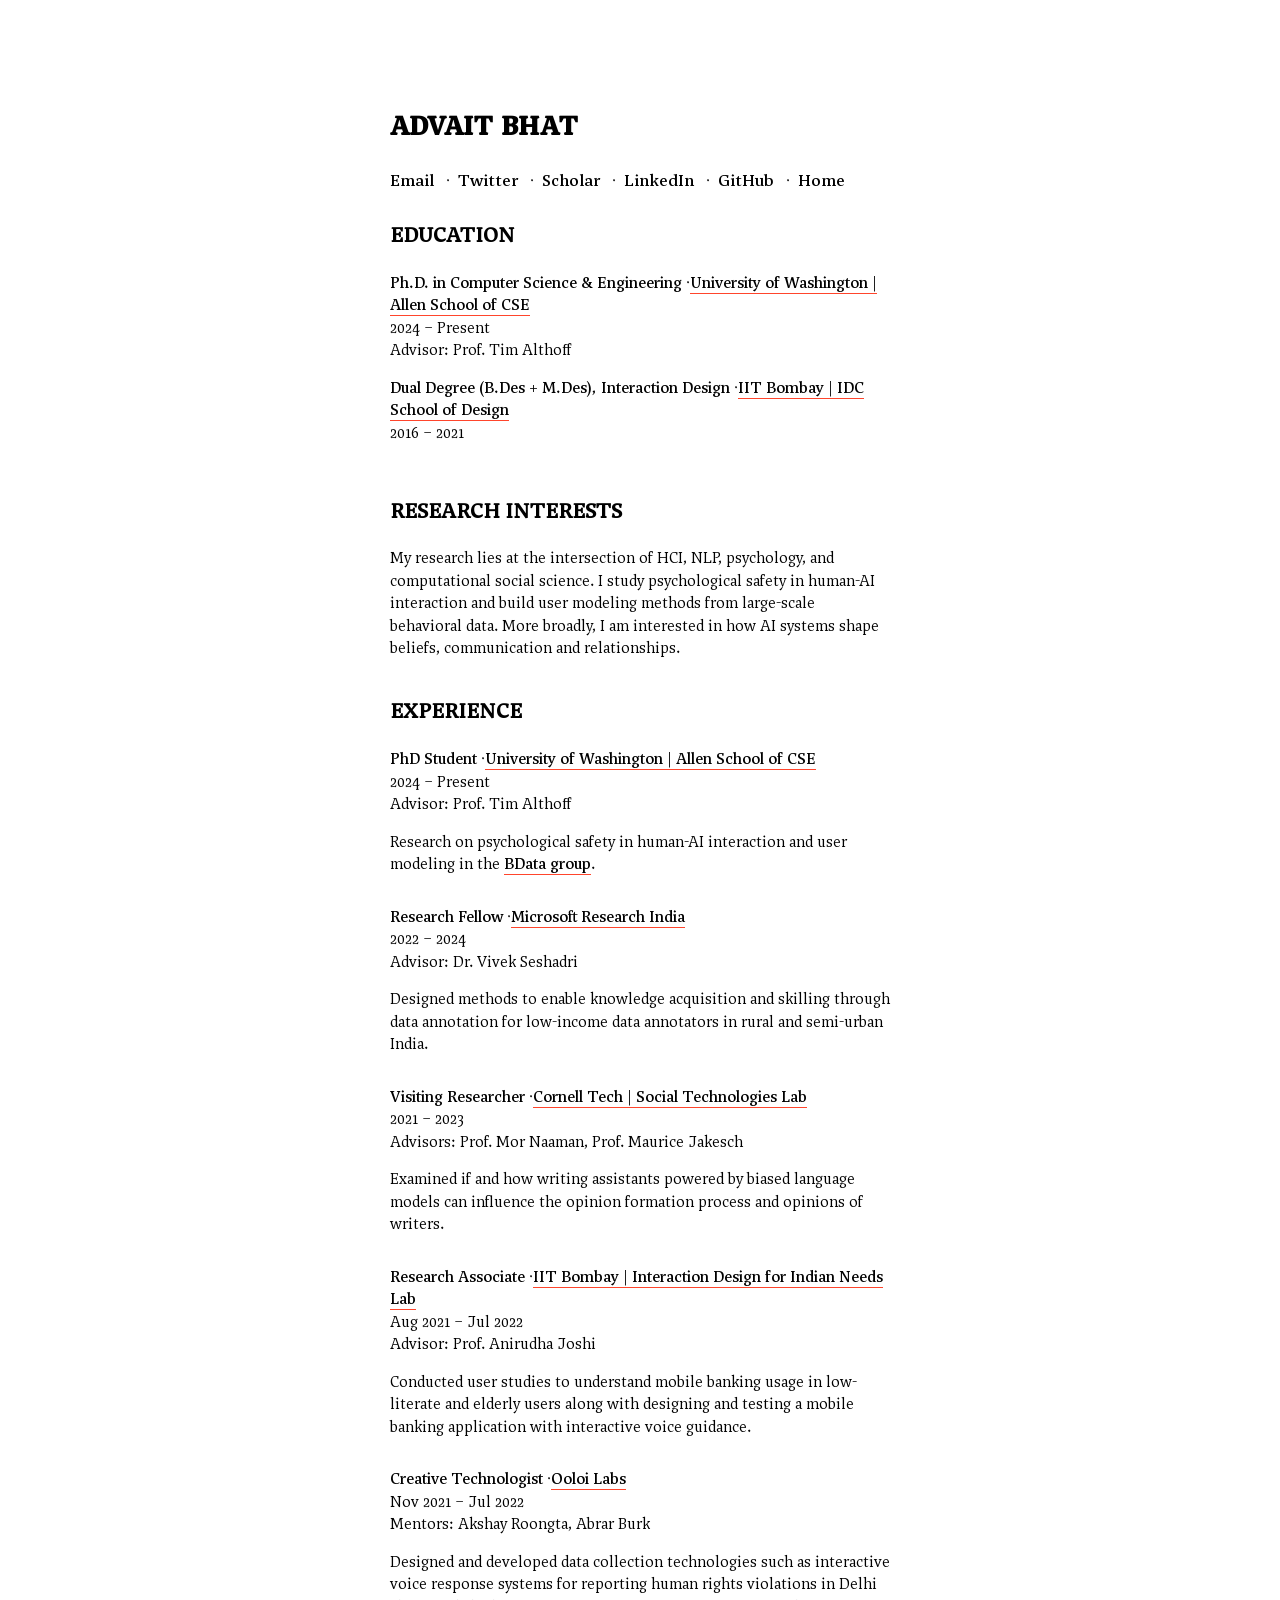
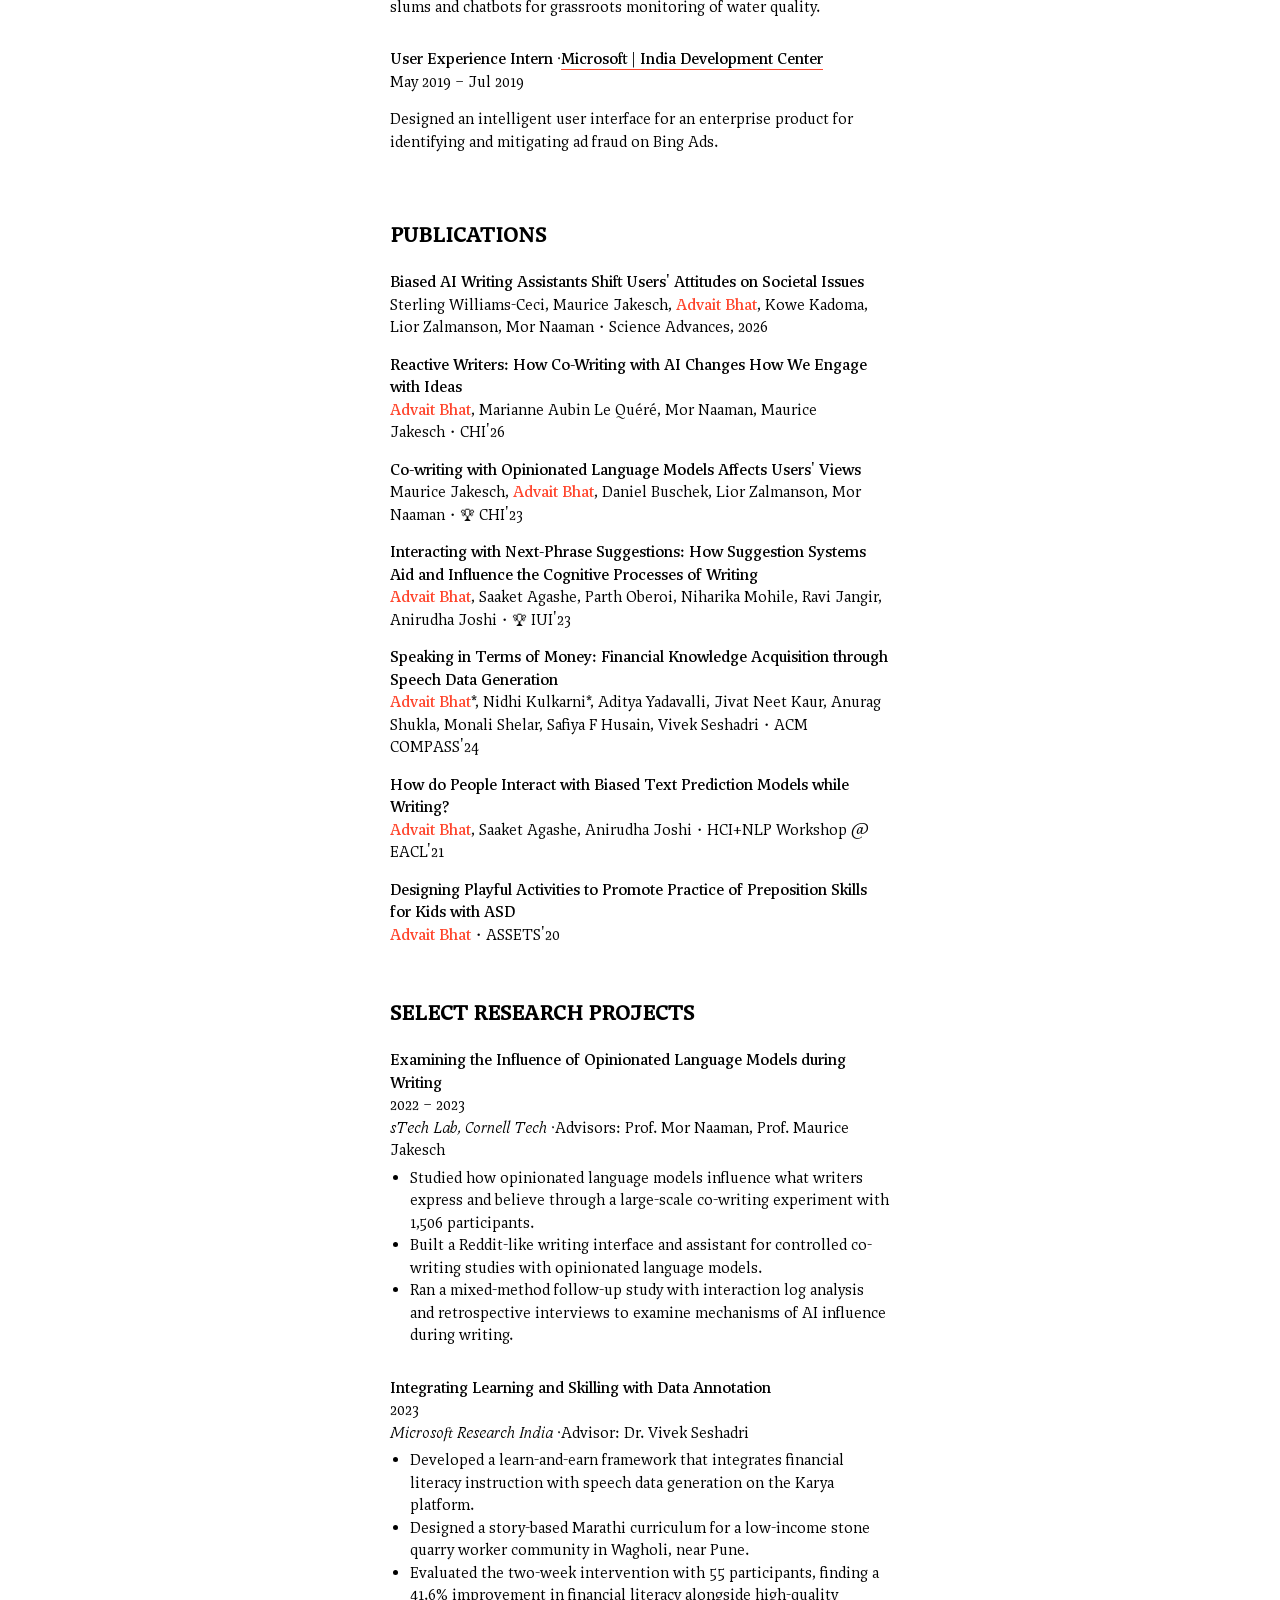
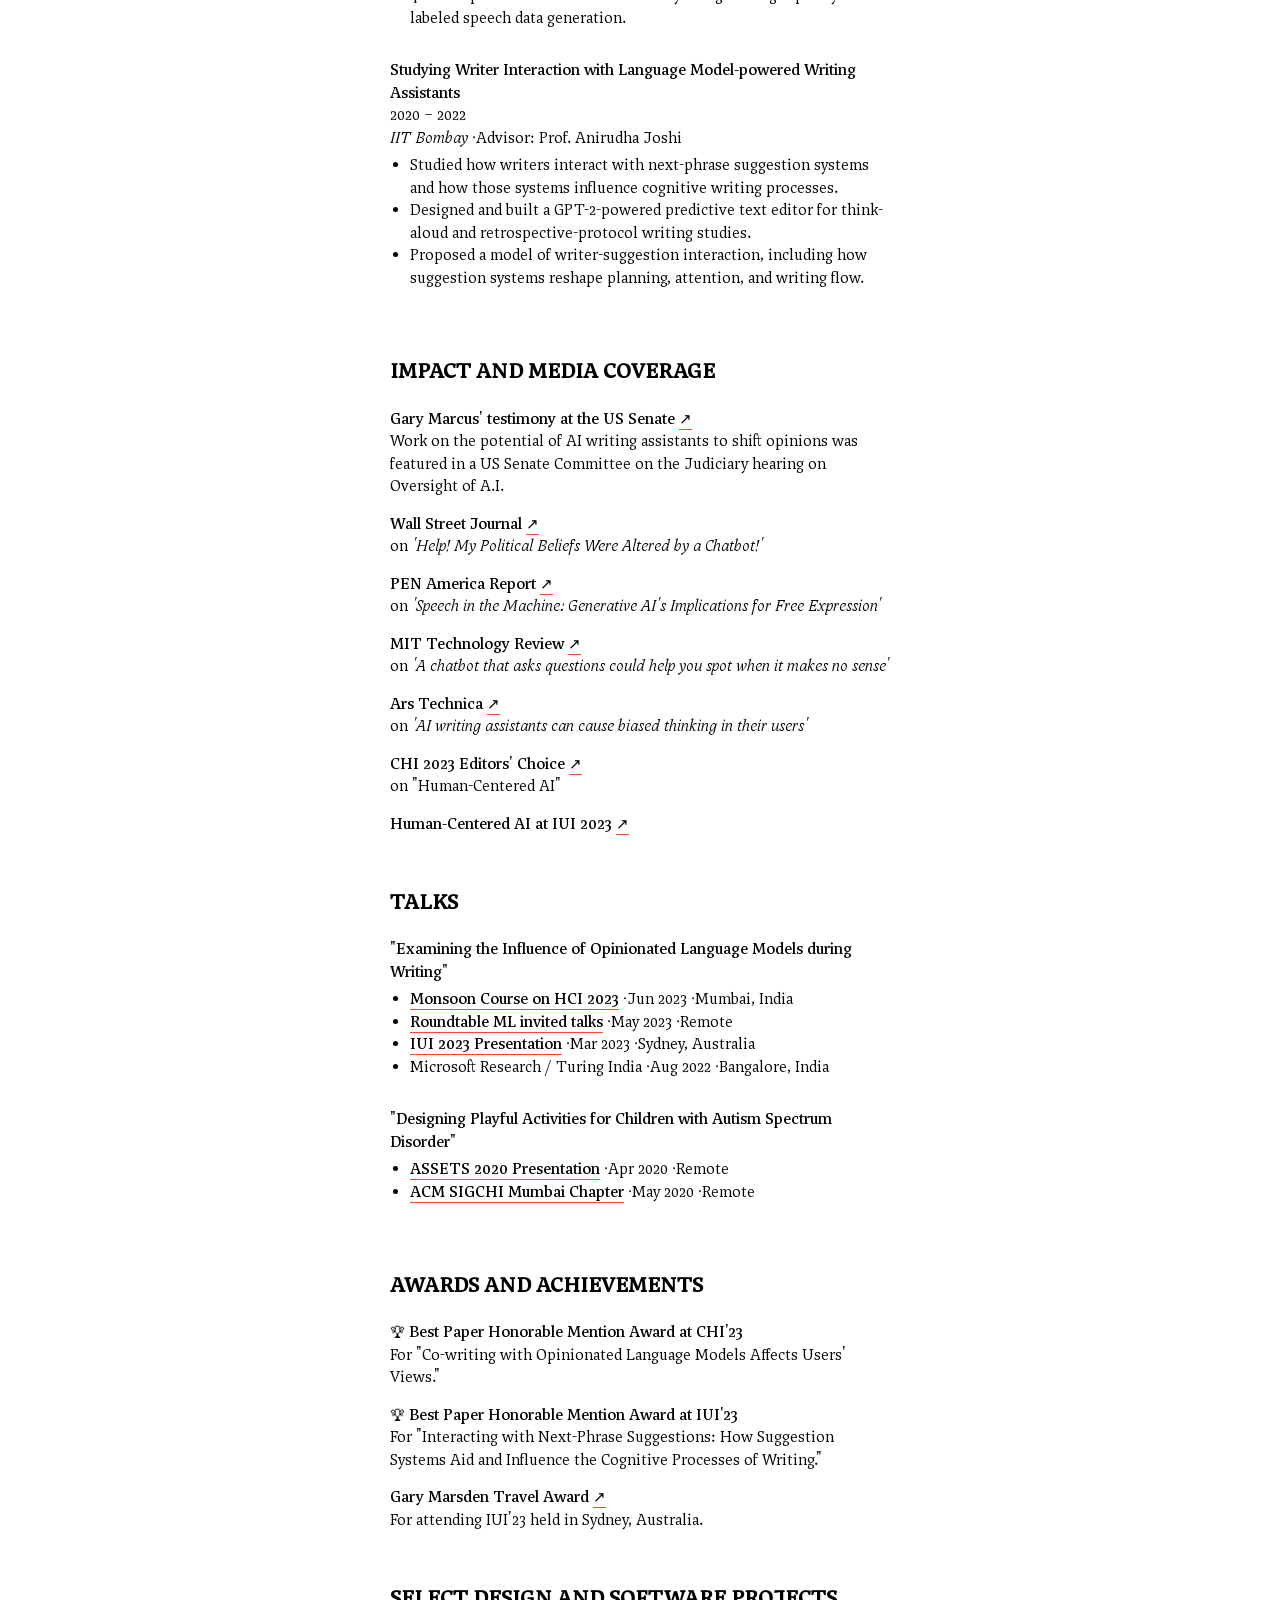
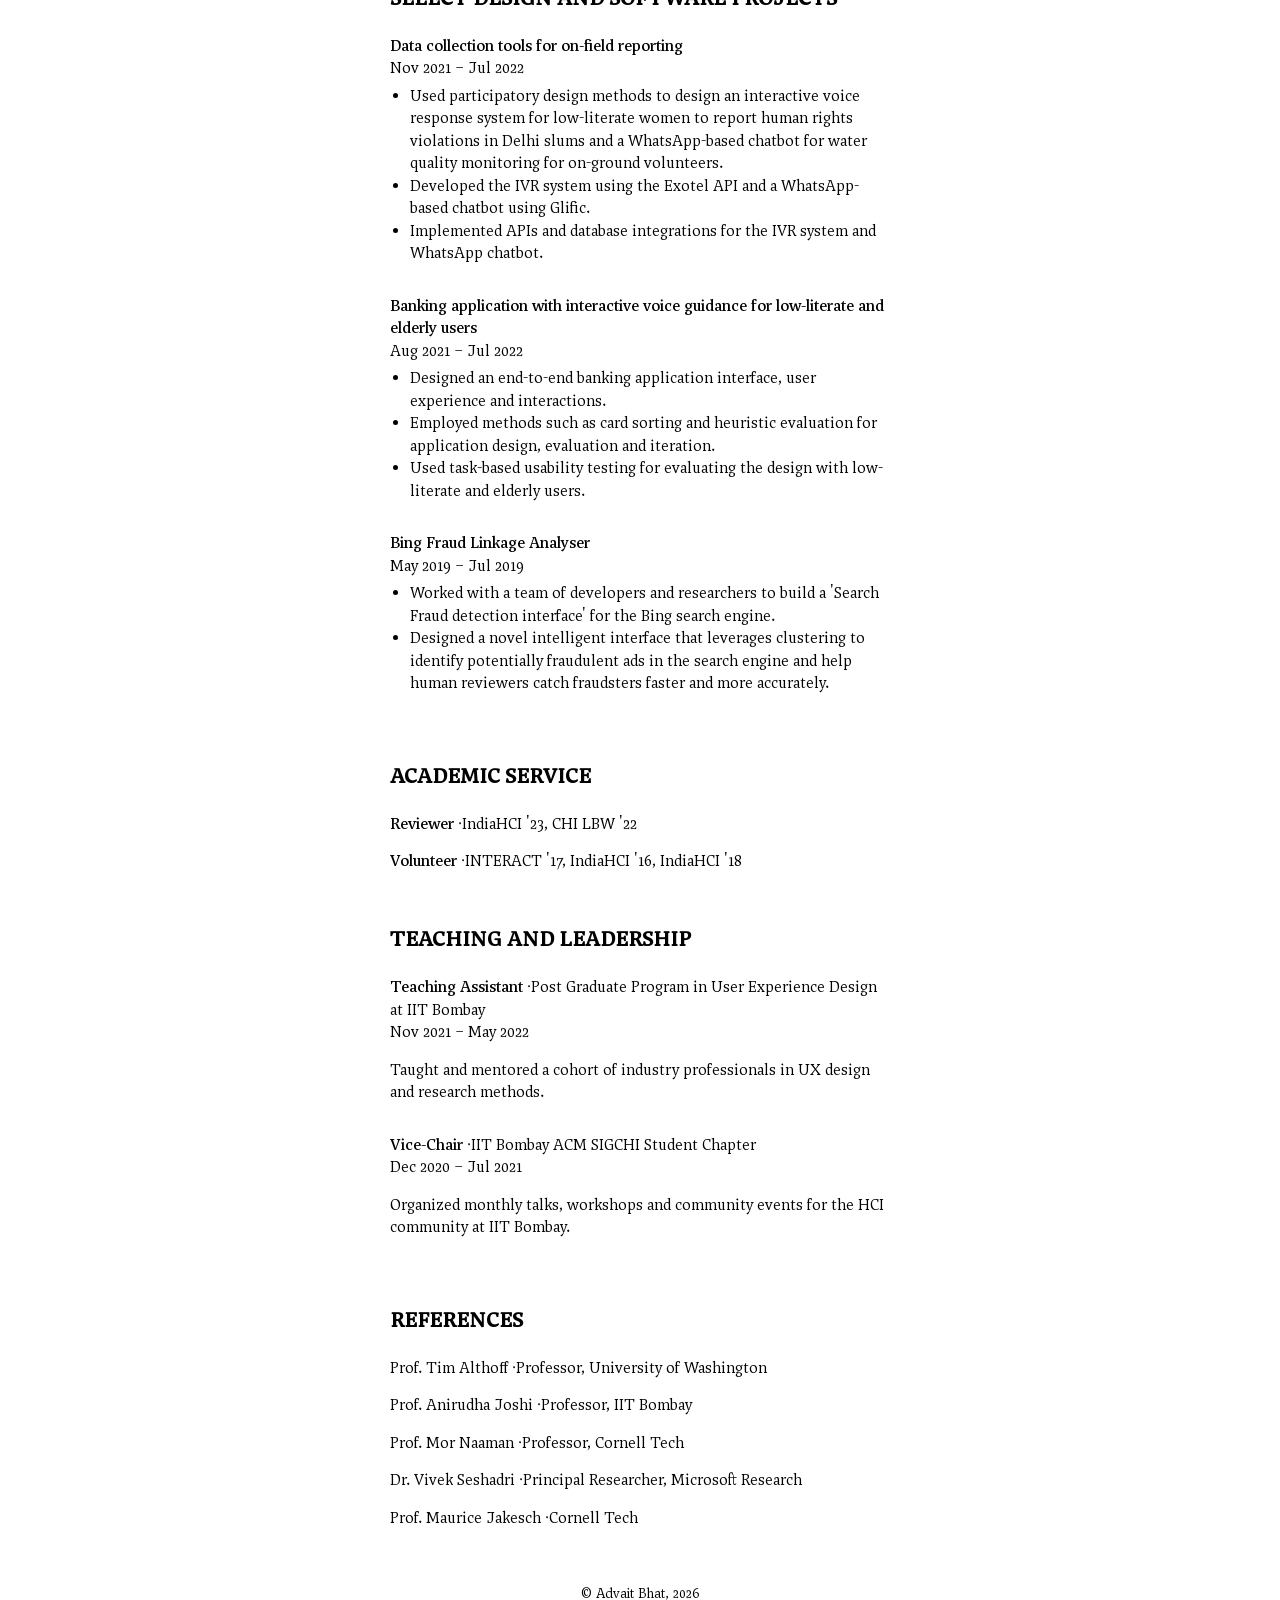
<file: cv.html>
<!doctype html>
<html lang="en">
    <head>
        <meta charset="utf-8" />
        <meta name="viewport" content="width=device-width, initial-scale=1" />
        <meta
            name="description"
            content="Curriculum Vitae — Advait Bhat, PhD student at the University of Washington Allen School, researching HCI, NLP, and computational social science."
        />
        <meta name="robots" content="index,follow" />
        <meta property="og:title" content="CV — Advait Bhat" />
        <meta
            property="og:description"
            content="Curriculum Vitae — PhD student at the University of Washington, researching HCI, NLP, and computational social science."
        />
        <meta property="og:type" content="website" />
        <meta property="og:url" content="https://advaitmb.com/cv.html" />
        <meta
            property="og:image"
            content="https://advaitmb.com/img/avatar.png"
        />
        <link rel="canonical" href="https://advaitmb.com/cv.html" />
        <link rel="stylesheet" type="text/css" href="style.css" />
        <title>CV — Advait Bhat</title>
        <script type="text/javascript" src="js/index.js" defer></script>
    </head>

    <body class="homepage">
        <main>
            <header class="row">
                <div class="content text">
                    <h1 class="title site-title">
                        <span class="strange"
                            ><span class="site-title-accent">advait</span>
                            bhat</span
                        >
                    </h1>
                </div>
            </header>

            <nav class="row pad10">
                <div class="content text">
                    <a
                        href="mailto:advaitmb@cs.washington.edu"
                        class="monospace"
                        >Email</a
                    >
                    &nbsp;&nbsp;·&nbsp;&nbsp;
                    <a
                        href="https://twitter.com/advaitmb"
                        class="monospace"
                        target="_blank"
                        >Twitter</a
                    >
                    &nbsp;&nbsp;·&nbsp;&nbsp;
                    <a
                        href="https://scholar.google.com/citations?user=lFBWQb0AAAAJ&hl=en"
                        class="monospace"
                        target="_blank"
                        >Scholar</a
                    >
                    &nbsp;&nbsp;·&nbsp;&nbsp;
                    <a
                        href="https://www.linkedin.com/in/advaitmb/"
                        class="monospace"
                        target="_blank"
                        >LinkedIn</a
                    >
                    &nbsp;&nbsp;·&nbsp;&nbsp;
                    <a
                        href="https://github.com/advaitmb"
                        class="monospace"
                        target="_blank"
                        >GitHub</a
                    >
                    &nbsp;&nbsp;·&nbsp;&nbsp;
                    <a href="index.html" class="monospace">Home</a>
                </div>
            </nav>

            <!-- Education -->
            <section>
                <div class="row pad5">
                    <div class="content text section-link">
                        <h2 class="strange stretchable section">EDUCATION</h2>
                    </div>
                </div>
                <div class="row pad20">
                    <div class="content text">
                        <div class="experience">
                            <strong>Ph.D. in Computer Science &amp; Engineering</strong> ·
                            <a
                                class="bodyLink"
                                href="https://www.cs.washington.edu/"
                                target="_blank"
                                >University of Washington | Allen School of CSE</a
                            >
                            <br />
                            2024 – Present
                            <br />
                            Advisor:
                            <a
                                class="advisor-link"
                                href="https://homes.cs.washington.edu/~althoff/"
                                target="_blank"
                                >Prof. Tim Althoff</a
                            >
                        </div>
                        <div class="experience">
                            <strong>Dual Degree (B.Des + M.Des), Interaction Design</strong> ·
                            <a
                                class="bodyLink"
                                href="https://www.idc.iitb.ac.in/"
                                target="_blank"
                                >IIT Bombay | IDC School of Design</a
                            >
                            <br />
                            2016 – 2021
                        </div>
                    </div>
                </div>
            </section>

            <!-- Research Interests -->
            <section>
                <div class="row pad5">
                    <div class="content text section-link">
                        <h2 class="strange stretchable section">RESEARCH INTERESTS</h2>
                    </div>
                </div>
                <div class="row pad20">
                    <div class="content text" style="font-weight: 300;">
                        <p style="margin: 0;">
                            My research lies at the intersection of HCI, NLP,
                            psychology, and computational social science. I study
                            psychological safety in human-AI interaction and build
                            user modeling methods from large-scale behavioral data.
                            More broadly, I am interested in how AI systems shape
                            beliefs, communication and relationships.
                        </p>
                    </div>
                </div>
            </section>

            <!-- Experience -->
            <section>
                <div class="row pad5">
                    <div class="content text section-link">
                        <h2 class="strange stretchable section">EXPERIENCE</h2>
                    </div>
                </div>
                <div class="row pad20">
                    <div class="content text">
                        <div class="experience">
                            <strong>PhD Student</strong> ·
                            <a
                                class="bodyLink"
                                href="https://www.cs.washington.edu/"
                                target="_blank"
                                >University of Washington | Allen School of CSE</a
                            >
                            <br />
                            2024 – Present
                            <br />
                            Advisor:
                            <a
                                class="advisor-link"
                                href="https://homes.cs.washington.edu/~althoff/"
                                target="_blank"
                                >Prof. Tim Althoff</a
                            >
                            <p class="experience-copy">
                                Research on psychological safety in human-AI
                                interaction and user modeling in the
                                <a class="bodyLink" href="https://bdata.uw.edu/" target="_blank">BData group</a>.
                            </p>
                        </div>

                        <div class="experience">
                            <strong>Research Fellow</strong> ·
                            <a
                                class="bodyLink"
                                href="https://www.microsoft.com/en-us/research/lab/microsoft-research-india/"
                                target="_blank"
                                >Microsoft Research India</a
                            >
                            <br />
                            2022 – 2024
                            <br />
                            Advisor:
                            <a
                                class="advisor-link"
                                href="https://www.microsoft.com/en-us/research/people/visesha/"
                                target="_blank"
                                >Dr. Vivek Seshadri</a
                            >
                            <p class="experience-copy">
                                Designed methods to enable knowledge acquisition and
                                skilling through data annotation for low-income data
                                annotators in rural and semi-urban India.
                            </p>
                        </div>

                        <div class="experience">
                            <strong>Visiting Researcher</strong> ·
                            <a
                                class="bodyLink"
                                href="https://s.tech.cornell.edu/"
                                target="_blank"
                                >Cornell Tech | Social Technologies Lab</a
                            >
                            <br />
                            2021 – 2023
                            <br />
                            Advisors:
                            <a
                                class="advisor-link"
                                href="https://tech.cornell.edu/people/mor-naaman/"
                                target="_blank"
                                >Prof. Mor Naaman</a
                            >,
                            <a
                                class="advisor-link"
                                href="https://csslab.net/"
                                target="_blank"
                                >Prof. Maurice Jakesch</a
                            >
                            <p class="experience-copy">
                                Examined if and how writing assistants powered by
                                biased language models can influence the opinion
                                formation process and opinions of writers.
                            </p>
                        </div>

                        <div class="experience">
                            <strong>Research Associate</strong> ·
                            <a
                                class="bodyLink"
                                href="http://idid.in/"
                                target="_blank"
                                >IIT Bombay | Interaction Design for Indian Needs Lab</a
                            >
                            <br />
                            Aug 2021 – Jul 2022
                            <br />
                            Advisor:
                            <a
                                class="advisor-link"
                                href="http://www.idc.iitb.ac.in/~anirudha/"
                                target="_blank"
                                >Prof. Anirudha Joshi</a
                            >
                            <p class="experience-copy">
                                Conducted user studies to understand mobile banking
                                usage in low-literate and elderly users along with
                                designing and testing a mobile banking application
                                with interactive voice guidance.
                            </p>
                        </div>

                        <div class="experience">
                            <strong>Creative Technologist</strong> ·
                            <a
                                class="bodyLink"
                                href="https://www.ooloilabs.in/"
                                target="_blank"
                                >Ooloi Labs</a
                            >
                            <br />
                            Nov 2021 – Jul 2022
                            <br />
                            Mentors:
                            <a
                                class="advisor-link"
                                href="http://akshayroongta.in/home/"
                                target="_blank"
                                >Akshay Roongta</a
                            >,
                            <a
                                class="advisor-link"
                                href="https://www.linkedin.com/in/abrar-burk-083a1634/"
                                target="_blank"
                                >Abrar Burk</a
                            >
                            <p class="experience-copy">
                                Designed and developed data collection technologies
                                such as interactive voice response systems for
                                reporting human rights violations in Delhi slums and
                                chatbots for grassroots monitoring of water quality.
                            </p>
                        </div>

                        <div class="experience">
                            <strong>User Experience Intern</strong> ·
                            <a
                                class="bodyLink"
                                href="https://www.microsoft.com/en-in/msidc/"
                                target="_blank"
                                >Microsoft | India Development Center</a
                            >
                            <br />
                            May 2019 – Jul 2019
                            <p class="experience-copy">
                                Designed an intelligent user interface for an
                                enterprise product for identifying and mitigating ad
                                fraud on Bing Ads.
                            </p>
                        </div>
                    </div>
                </div>
            </section>

            <!-- Publications -->
            <section>
                <div class="row pad5">
                    <div class="content text section-link">
                        <h2 class="strange stretchable section">PUBLICATIONS</h2>
                    </div>
                </div>
                <div class="row pad20">
                    <div class="content text">
                        <div class="publication">
                            <a
                                class="pubLink"
                                href="https://www.science.org/doi/10.1126/sciadv.adw5578"
                                target="_blank"
                                >Biased AI Writing Assistants Shift Users'
                                Attitudes on Societal Issues</a
                            >
                            <br />
                            Sterling Williams-Ceci, Maurice Jakesch,
                            <span class="thisauthor">Advait Bhat</span>, Kowe
                            Kadoma, Lior Zalmanson, Mor Naaman・Science
                            Advances, 2026
                        </div>

                        <div class="publication">
                            <a
                                class="pubLink"
                                href="https://arxiv.org/abs/2603.10374"
                                target="_blank"
                                >Reactive Writers: How Co-Writing with AI
                                Changes How We Engage with Ideas</a
                            >
                            <br />
                            <span class="thisauthor">Advait Bhat</span>,
                            Marianne Aubin Le Quéré, Mor Naaman, Maurice
                            Jakesch・CHI'26
                        </div>

                        <div class="publication">
                            <a
                                class="pubLink"
                                href="https://dl.acm.org/doi/abs/10.1145/3544548.3581196"
                                target="_blank"
                                >Co-writing with Opinionated Language Models
                                Affects Users' Views</a
                            >
                            <br />
                            Maurice Jakesch,
                            <span class="thisauthor">Advait Bhat</span>, Daniel
                            Buschek, Lior Zalmanson, Mor Naaman・<span
                                class="award-icon"
                                >🏆&#xFE0E;</span
                            >
                            CHI'23
                        </div>

                        <div class="publication">
                            <a
                                class="pubLink"
                                href="https://dl.acm.org/doi/abs/10.1145/3581641.3584060"
                                target="_blank"
                                >Interacting with Next-Phrase Suggestions: How
                                Suggestion Systems Aid and Influence the
                                Cognitive Processes of Writing</a
                            >
                            <br />
                            <span class="thisauthor">Advait Bhat</span>, Saaket
                            Agashe, Parth Oberoi, Niharika Mohile, Ravi Jangir,
                            Anirudha Joshi・<span class="award-icon"
                                >🏆&#xFE0E;</span
                            >
                            IUI'23
                        </div>

                        <div class="publication">
                            <a
                                class="pubLink"
                                href="https://dl.acm.org/doi/full/10.1145/3663775"
                                target="_blank"
                                >Speaking in Terms of Money: Financial Knowledge
                                Acquisition through Speech Data Generation</a
                            >
                            <br />
                            <span class="thisauthor">Advait Bhat</span>*, Nidhi
                            Kulkarni*, Aditya Yadavalli, Jivat Neet Kaur, Anurag
                            Shukla, Monali Shelar, Safiya F Husain, Vivek
                            Seshadri・ACM COMPASS'24
                        </div>

                        <div class="publication">
                            <a
                                class="pubLink"
                                href="https://aclanthology.org/2021.hcinlp-1.18/"
                                target="_blank"
                                >How do People Interact with Biased Text
                                Prediction Models while Writing?</a
                            >
                            <br />
                            <span class="thisauthor">Advait Bhat</span>, Saaket
                            Agashe, Anirudha Joshi・HCI+NLP Workshop @ EACL'21
                        </div>

                        <div class="publication">
                            <a
                                class="pubLink"
                                href="https://dl.acm.org/doi/abs/10.1145/3373625.3418004"
                                target="_blank"
                                >Designing Playful Activities to Promote
                                Practice of Preposition Skills for Kids with
                                ASD</a
                            >
                            <br />
                            <span class="thisauthor">Advait Bhat</span
                            >・ASSETS'20
                        </div>
                    </div>
                </div>
            </section>

            <!-- Select Research Projects -->
            <section>
                <div class="row pad5">
                    <div class="content text section-link">
                        <h2 class="strange stretchable section">SELECT RESEARCH PROJECTS</h2>
                    </div>
                </div>
                <div class="row pad20">
                    <div class="content text">
                        <div class="experience">
                            <strong>Examining the Influence of Opinionated Language Models during Writing</strong>
                            <br />
                            2022 – 2023
                            <br />
                            <em>sTech Lab, Cornell Tech</em> · Advisors:
                            <a class="advisor-link" href="https://tech.cornell.edu/people/mor-naaman/" target="_blank">Prof. Mor Naaman</a>,
                            <a class="advisor-link" href="https://mauricejakesch.com/" target="_blank">Prof. Maurice Jakesch</a>
                            <ul>
                                <li>Studied how opinionated language models influence what writers express and believe through a large-scale co-writing experiment with 1,506 participants.</li>
                                <li>Built a Reddit-like writing interface and assistant for controlled co-writing studies with opinionated language models.</li>
                                <li>Ran a mixed-method follow-up study with interaction log analysis and retrospective interviews to examine mechanisms of AI influence during writing.</li>
                            </ul>
                        </div>

                        <div class="experience">
                            <strong>Integrating Learning and Skilling with Data Annotation</strong>
                            <br />
                            2023
                            <br />
                            <em>Microsoft Research India</em> · Advisor:
                            <a class="advisor-link" href="https://www.microsoft.com/en-us/research/people/visesha/" target="_blank">Dr. Vivek Seshadri</a>
                            <ul>
                                <li>Developed a learn-and-earn framework that integrates financial literacy instruction with speech data generation on the Karya platform.</li>
                                <li>Designed a story-based Marathi curriculum for a low-income stone quarry worker community in Wagholi, near Pune.</li>
                                <li>Evaluated the two-week intervention with 55 participants, finding a 41.6% improvement in financial literacy alongside high-quality labeled speech data generation.</li>
                            </ul>
                        </div>

                        <div class="experience">
                            <strong>Studying Writer Interaction with Language Model-powered Writing Assistants</strong>
                            <br />
                            2020 – 2022
                            <br />
                            <em>IIT Bombay</em> · Advisor:
                            <a class="advisor-link" href="http://www.idc.iitb.ac.in/~anirudha/" target="_blank">Prof. Anirudha Joshi</a>
                            <ul>
                                <li>Studied how writers interact with next-phrase suggestion systems and how those systems influence cognitive writing processes.</li>
                                <li>Designed and built a GPT-2-powered predictive text editor for think-aloud and retrospective-protocol writing studies.</li>
                                <li>Proposed a model of writer-suggestion interaction, including how suggestion systems reshape planning, attention, and writing flow.</li>
                            </ul>
                        </div>
                    </div>
                </div>
            </section>

            <!-- Impact and Media Coverage -->
            <section>
                <div class="row pad5">
                    <div class="content text section-link">
                        <h2 class="strange stretchable section">IMPACT AND MEDIA COVERAGE</h2>
                    </div>
                </div>
                <div class="row pad20">
                    <div class="content text">
                        <div class="experience">
                            <strong>Gary Marcus' testimony at the US Senate</strong>
                            <a class="bodyLink" href="https://www.judiciary.senate.gov/committee-activity/hearings/oversight-of-ai-rules-for-artificial-intelligence" target="_blank"> ↗</a>
                            <br />
                            Work on the potential of AI writing assistants to shift opinions was featured in a US Senate Committee on the Judiciary hearing on Oversight of A.I.
                        </div>
                        <div class="experience">
                            <strong>Wall Street Journal</strong>
                            <a class="bodyLink" href="https://www.wsj.com/articles/chatgpt-bard-bing-ai-political-beliefs-151a0fe4" target="_blank"> ↗</a>
                            <br />
                            on <em>'Help! My Political Beliefs Were Altered by a Chatbot!'</em>
                        </div>
                        <div class="experience">
                            <strong>PEN America Report</strong>
                            <a class="bodyLink" href="https://pen.org/report/speech-in-the-machine/" target="_blank"> ↗</a>
                            <br />
                            on <em>'Speech in the Machine: Generative AI's Implications for Free Expression'</em>
                        </div>
                        <div class="experience">
                            <strong>MIT Technology Review</strong>
                            <a class="bodyLink" href="https://www.technologyreview.com/2023/04/28/1072430/a-chatbot-that-asks-questions-could-help-you-spot-when-it-makes-no-sense/" target="_blank"> ↗</a>
                            <br />
                            on <em>'A chatbot that asks questions could help you spot when it makes no sense'</em>
                        </div>
                        <div class="experience">
                            <strong>Ars Technica</strong>
                            <a class="bodyLink" href="https://arstechnica.com/science/2023/05/ai-writing-assistants-can-cause-biased-thinking-in-their-users/" target="_blank"> ↗</a>
                            <br />
                            on <em>'AI writing assistants can cause biased thinking in their users'</em>
                        </div>
                        <div class="experience">
                            <strong>CHI 2023 Editors' Choice</strong>
                            <a class="bodyLink" href="https://medium.com/human-centered-ai/chi-2023-editors-choice-359ffae60706" target="_blank"> ↗</a>
                            <br />
                            on "Human-Centered AI"
                        </div>
                        <div class="experience">
                            <strong>Human-Centered AI at IUI 2023</strong>
                            <a class="bodyLink" href="https://medium.com/human-centered-ai/human-centered-ai-at-iui-2023-b94d14828df6" target="_blank"> ↗</a>
                        </div>
                    </div>
                </div>
            </section>

            <!-- Talks -->
            <section>
                <div class="row pad5">
                    <div class="content text section-link">
                        <h2 class="strange stretchable section">TALKS</h2>
                    </div>
                </div>
                <div class="row pad20">
                    <div class="content text">
                        <div class="experience">
                            <strong>"Examining the Influence of Opinionated Language Models during Writing"</strong>
                            <ul>
                                <li><a class="bodyLink" href="https://www.idc.iitb.ac.in/~anirudha/monsoon/2023.html" target="_blank">Monsoon Course on HCI 2023</a> · Jun 2023 · Mumbai, India</li>
                                <li><a class="bodyLink" href="https://www.roundtableml.com/" target="_blank">Roundtable ML invited talks</a> · May 2023 · Remote</li>
                                <li><a class="bodyLink" href="https://iui.acm.org/2023/" target="_blank">IUI 2023 Presentation</a> · Mar 2023 · Sydney, Australia</li>
                                <li>Microsoft Research / Turing India · Aug 2022 · Bangalore, India</li>
                            </ul>
                        </div>
                        <div class="experience">
                            <strong>"Designing Playful Activities for Children with Autism Spectrum Disorder"</strong>
                            <ul>
                                <li><a class="bodyLink" href="https://assets20.sigaccess.org/accepted_posters.html#tuesday_posters" target="_blank">ASSETS 2020 Presentation</a> · Apr 2020 · Remote</li>
                                <li><a class="bodyLink" href="https://sigchimumbai.acm.org/wp/" target="_blank">ACM SIGCHI Mumbai Chapter</a> · May 2020 · Remote</li>
                            </ul>
                        </div>
                    </div>
                </div>
            </section>

            <!-- Awards and Achievements -->
            <section>
                <div class="row pad5">
                    <div class="content text section-link">
                        <h2 class="strange stretchable section">AWARDS AND ACHIEVEMENTS</h2>
                    </div>
                </div>
                <div class="row pad20">
                    <div class="content text">
                        <div class="experience">
                            <strong><span class="award-icon">🏆&#xFE0E;</span> Best Paper Honorable Mention Award at CHI'23</strong>
                            <br />
                            For "Co-writing with Opinionated Language Models Affects Users' Views."
                        </div>
                        <div class="experience">
                            <strong><span class="award-icon">🏆&#xFE0E;</span> Best Paper Honorable Mention Award at IUI'23</strong>
                            <br />
                            For "Interacting with Next-Phrase Suggestions: How Suggestion Systems Aid and Influence the Cognitive Processes of Writing."
                        </div>
                        <div class="experience">
                            <strong>Gary Marsden Travel Award</strong>
                            <a class="bodyLink" href="https://sigchi.org/awards/gary-marsden-travel-awards/" target="_blank"> ↗</a>
                            <br />
                            For attending IUI'23 held in Sydney, Australia.
                        </div>
                    </div>
                </div>
            </section>

            <!-- Select Design and Software Projects -->
            <section>
                <div class="row pad5">
                    <div class="content text section-link">
                        <h2 class="strange stretchable section">SELECT DESIGN AND SOFTWARE PROJECTS</h2>
                    </div>
                </div>
                <div class="row pad20">
                    <div class="content text">
                        <div class="experience">
                            <strong>Data collection tools for on-field reporting</strong>
                            <br />
                            Nov 2021 – Jul 2022
                            <ul>
                                <li>Used participatory design methods to design an interactive voice response system for low-literate women to report human rights violations in Delhi slums and a WhatsApp-based chatbot for water quality monitoring for on-ground volunteers.</li>
                                <li>Developed the IVR system using the Exotel API and a WhatsApp-based chatbot using Glific.</li>
                                <li>Implemented APIs and database integrations for the IVR system and WhatsApp chatbot.</li>
                            </ul>
                        </div>
                        <div class="experience">
                            <strong>Banking application with interactive voice guidance for low-literate and elderly users</strong>
                            <br />
                            Aug 2021 – Jul 2022
                            <ul>
                                <li>Designed an end-to-end banking application interface, user experience and interactions.</li>
                                <li>Employed methods such as card sorting and heuristic evaluation for application design, evaluation and iteration.</li>
                                <li>Used task-based usability testing for evaluating the design with low-literate and elderly users.</li>
                            </ul>
                        </div>
                        <div class="experience">
                            <strong>Bing Fraud Linkage Analyser</strong>
                            <br />
                            May 2019 – Jul 2019
                            <ul>
                                <li>Worked with a team of developers and researchers to build a 'Search Fraud detection interface' for the Bing search engine.</li>
                                <li>Designed a novel intelligent interface that leverages clustering to identify potentially fraudulent ads in the search engine and help human reviewers catch fraudsters faster and more accurately.</li>
                            </ul>
                        </div>
                    </div>
                </div>
            </section>

            <!-- Academic Service -->
            <section>
                <div class="row pad5">
                    <div class="content text section-link">
                        <h2 class="strange stretchable section">ACADEMIC SERVICE</h2>
                    </div>
                </div>
                <div class="row pad20">
                    <div class="content text">
                        <div class="experience">
                            <strong>Reviewer</strong> · IndiaHCI '23, CHI LBW '22
                        </div>
                        <div class="experience">
                            <strong>Volunteer</strong> · INTERACT '17, IndiaHCI '16, IndiaHCI '18
                        </div>
                    </div>
                </div>
            </section>

            <!-- Teaching and Leadership Roles -->
            <section>
                <div class="row pad5">
                    <div class="content text section-link">
                        <h2 class="strange stretchable section">TEACHING AND LEADERSHIP</h2>
                    </div>
                </div>
                <div class="row pad20">
                    <div class="content text">
                        <div class="experience">
                            <strong>Teaching Assistant</strong> ·
                            Post Graduate Program in User Experience Design at IIT Bombay
                            <br />
                            Nov 2021 – May 2022
                            <p class="experience-copy">
                                Taught and mentored a cohort of industry professionals in UX design and research methods.
                            </p>
                        </div>
                        <div class="experience">
                            <strong>Vice-Chair</strong> ·
                            IIT Bombay ACM SIGCHI Student Chapter
                            <br />
                            Dec 2020 – Jul 2021
                            <p class="experience-copy">
                                Organized monthly talks, workshops and community events for the HCI community at IIT Bombay.
                            </p>
                        </div>
                    </div>
                </div>
            </section>

            <!-- References -->
            <section>
                <div class="row pad5">
                    <div class="content text section-link">
                        <h2 class="strange stretchable section">REFERENCES</h2>
                    </div>
                </div>
                <div class="row pad40">
                    <div class="content text">
                        <div class="experience">
                            <a class="advisor-link" href="https://homes.cs.washington.edu/~althoff/" target="_blank">Prof. Tim Althoff</a>
                            · Professor, University of Washington
                        </div>
                        <div class="experience">
                            <a class="advisor-link" href="http://www.idc.iitb.ac.in/~anirudha/" target="_blank">Prof. Anirudha Joshi</a>
                            · Professor, IIT Bombay
                        </div>
                        <div class="experience">
                            <a class="advisor-link" href="https://tech.cornell.edu/people/mor-naaman/" target="_blank">Prof. Mor Naaman</a>
                            · Professor, Cornell Tech
                        </div>
                        <div class="experience">
                            <a class="advisor-link" href="https://www.microsoft.com/en-us/research/people/visesha/" target="_blank">Dr. Vivek Seshadri</a>
                            · Principal Researcher, Microsoft Research
                        </div>
                        <div class="experience">
                            <a class="advisor-link" href="https://mauricejakesch.com/" target="_blank">Prof. Maurice Jakesch</a>
                            · Cornell Tech
                        </div>
                    </div>
                </div>
            </section>
        </main>

        <footer class="row">
            <div class="content text" id="attr">© Advait Bhat, 2026</div>
        </footer>
    </body>
</html>
</file>
<file: style.css>
/*
	VARIABLE FONT STUFF
*/

@import url('neco.css');

@font-face {
  font-family: "Satoshi";
  src: url("fonts/CrimsonPro.ttf") format("truetype");
}

@font-face {
  font-family: "Volkron";
  src: url("fonts/volkron.ttf") format("truetype");
}

@font-face {
  font-family: "VolkronItalic";
  src: url("fonts/volkronItalic.ttf") format("truetype");
}

@font-face {
  font-family: "Notoicon";
  src: url("fonts/Notoicon.ttf") format("truetype");
}


@font-face {
  font-family: "crimsonItalic";
  src: url("fonts/CrimsonItalic.ttf") format("truetype");
}

.monospace {
  font-family: 'Neco-Medium', sans-serif;
  font-size: 16px;
  transition: all 0.3s ease;
  color: #000000;
}

#introText {
  font-weight: 300;
}

.building {
  border: 1px dashed #0098a2;
}

.thisauthor {
  font-family: 'Neco-Medium', sans-serif;
  font-weight: 500;
  color: #ff452c;
}

.monospace:hover {
  color: #ff452c;
}

.strange {
  font-family: 'Neco-Medium', sans-serif;
  font-size: 32px;
  color: #000000;
  font-feature-settings: 'smcp';
}

.publication {
  padding-bottom: 15px;
}

.experience {
  padding-bottom: 15px;
}

.p {
  font-family: "Satoshi", sans-serif;
  font-size: 15px;
  font-weight: 100;
  line-height: 1.5;
}

.strange-light {
  font-family: 'Neco-Regular', sans-serif;
  font-size: 24px;
  color: #000000;
  font-feature-settings: 'smcp';
}

.sans {
  font-family: "Satoshi", sans-serif;
  font-weight: 600;
}

.sans-light {
  font-family: "Satoshi", sans-serif;
  font-weight: 300;
}

.stretchable {
  font-family: 'Neco-Medium', sans-serif;
  transition: all 0.3s ease;
}

.stretchable:hover {
  color: #ff452c;
}

.stretched .var {
  font-variation-settings: "wdth" 880;
  transition: font-variation-settings 1s ease;
}

/*@supports (font-variation-settings: normal) {
  DO SOMETHING
}*/

html,
body {
  font-family: 'Neco-Regular', sans-serif;
  background-color: #ffffff;
  color: #000000;
  margin: 0;
  padding: 0;
}

span {
  margin: 0;
  padding: 0;
}

a {
  color: inherit;
  text-decoration: inherit;
  margin: 0;
  padding: 0;
}

img {
  width: 100%;
  height: auto;
  vertical-align: middle;
}

strong {
  font-family: 'Neco-Medium', sans-serif;
  font-weight: 500;
}

/* HOMEPAGE */

.row {
  min-width: 100vw;
  display: flex;
}

.pad10 {
  padding-bottom: 10px;
}

.pad5 {
  padding-bottom: 5px;
}


.pad20 {
  padding-bottom: 20px;
}

.pad40 {
  padding-bottom: 40px;
}

.pad60 {
  padding-bottom: 40px;
}

.content {
  align-items: stretch;
  margin-left: auto;
  margin-right: auto;
  padding: 0 30px;
}

.text {
  font-family: 'Neco-Regular', sans-serif;
  font-size: 15px;
  line-height: 1.5;
  min-width: 500px;
  max-width: 500px;
}

.img {
  min-width: 500px;
  max-width: 800px;
}

.video {
  width: 100%;
  min-width: 500px;
  max-width: 800px;
}

.videoContainer {
  width: 100% !important;
  height: auto;
}

.section {
  font-size: 20px;
  color: #000000;
  font-family: 'Neco-Medium', sans-serif;
  font-feature-settings: 'smcp';
}

/* .section:hover {
  background-image: linear-gradient(to right,
      rgba(39, 216, 113, 0.8) 0%,
      rgba(39, 216, 113, 0.8) 100%);
  background-position: 0px 1em;
  background-repeat: repeat-x;}  */

.title {
  font-size: 32px;
  margin-top: 100px;
}

.navbar {
  color: gray;
}

.nav {
  font-size: 14px;
  line-height: 1.5;
  margin: 0px;
}

a>.nav:hover {
  background-image: linear-gradient(to right,
      rgba(39, 216, 113, 0.8) 0%,
      rgba(39, 216, 113, 0.8) 100%);
  background-position: 0px 13px;
  background-repeat: repeat-x;
  /*background-size: 6px 5px;*/
  color: black;
}

a>.nav-aui:hover {
  background-image: linear-gradient(to right, #48ffa4 0%, #48ffa4 100%);
  background-position: 0px 13px;
  background-repeat: repeat-x;
  /*background-size: 6px 5px;*/
  color: black;
}

.subtitle {
  font-size: 24px;
  margin-top: 20px;
}

hr {
  border: 1px solid #48ffa4;
}

/*#firstRow {
	margin-top: 100px;
}
*/

.has-dropicon:first-letter {
  font-family: "Notoicon", Arial, Helvetica, sans-serif;
  float: left;
  font-size: 2.5rem;
  line-height: 0.8;
  margin: 0.1em 0.1em 0.2em 0;
}

.has-dropcap:first-letter {
  font-family: "Volkron", Arial, Helvetica, sans-serif;
  color: rgba(85, 0, 61, 0.8);
  float: left;
  font-weight: 100;
  font-size: 4.2rem;
  line-height: 0.65;
  margin: 0.25em 0.1em 0 0;
}


/* style for stong tag */

strong {
  font-weight: 500 !important;
  /* font-weight: 200; */
}

.grid {
  margin-top: 4px;
  min-width: 1000px;
  max-width: 1000px;
}

#attr {
  font-size: 13px;
  text-align: center;
  margin-bottom: 20px;
}

.turbolinks-progress-bar {
  height: 3px;
  background-color: #ff452c;
}

.bracketLink>a {
  font-family: "IBM Plex Mono", monospace;
  font-size: 12px;
  font-style: italic;
  font-weight: 1000;
  color: hsl(149, 91%, 22%);
  margin: 0;
  padding: 0;
  transition: padding ease 0.5s;
}

.bracketLink>a:hover {
  font-style: italic;
  font-weight: 1000;
  padding: 0 5px;
}

.bracketLink::before {
  content: "[";
  color: black;
  font-weight: 400;
  font-size: 12px;
  font-family: "IBM Plex Mono";
}

.bracketLink::after {
  content: "]";
  color: black;
  font-weight: 400;
  font-size: 12px;
  font-family: "IBM Plex Mono";
}

.bodyLink {
  color: #000000;
  text-decoration: none;
  border-bottom: 1px solid #ff452c;
  transition: all 0.3s ease;
  font-family: 'Neco-Medium', sans-serif;
}

.bodyLink:hover {
  color: #ff452c;
}

.pubLink {
  color: #000000;
  text-decoration: none;
  transition: all 0.3s ease;
  font-family: 'Neco-Medium', sans-serif;
}

.pubLink:hover {
  color: #ff452c;
}

.auiLink {
  background-image: linear-gradient(to right,
      rgba(128, 128, 128, 0.3) 50%,
      rgba(128, 128, 128, 0.3) 100%);
  background-position: 0 0.9em;
  background-repeat: repeat-x;
  /*background-size: 4px 5px;*/
}

.auiLink:hover {
  background-image: linear-gradient(to right, #48ffa4 0%, #48ffa4 100%);
  background-position: 0 0.9em;
  background-repeat: repeat-x;
  /*background-size: 4px 5px;*/
}

/*.bodyLinkDotted {
	background-image: linear-gradient(to right, black 33%, rgba(255,255,255,0) 0%);
	background-position: bottom;
	background-size: 4px 1px;
	background-repeat: repeat-x;
}*/

em {
  font-family: 'Neco-Italic', sans-serif;
}

.gridItem {
  display: flex;
  align-items: center;
  justify-content: start;
  margin-bottom: 10px;
  border: 1px solid rgba(0, 0, 0, 0.1);
  filter: grayscale(100%);
  transition: all 0.3s ease;
}

.gridItem:hover {
  border: 2px solid #ff452c;
  filter: grayscale(0%);
  transform: scale(1.02);
}

.gridLabel {
  padding: 10px;
  /*margin-bottom: 10px;*/
}

.gridTitle {
  font-family: 'Neco-Medium', sans-serif;
  color: #000000;
  transition: all 0.3s ease;
}

.gridItem:hover .gridTitle {
  color: #ff452c;
}

.gridImage {
  width: 17%;
  height: 100%;
}

.gridSubtitle {
  font-family: 'Neco-Regular', sans-serif;
  color: #000000;
  font-size: 14px;
}

.gridSubtitle strong {
  font-feature-settings: 'smcp';
}

.tileBackground {
  opacity: 0.75;
  transition: opacity 1s cubic-bezier(0.25, 0.8, 0.25, 1);
}

.projectImage {
  max-width: 100%;
  border: 1px solid #000000;
}

.projectHeaderImage {
  margin-bottom: 20px;
}

.tileBackground:hover {
  opacity: 1;
  filter: grayscale(0%);
}

ul,
ol {
  padding-inline-start: 20px;
  margin-block-start: 5px;
}

blockquote {
  padding-left: 10px;
  margin-left: 0;
  border-left: 4px solid #ff452c;
}

.footer {
  position: absolute;
  bottom: 0;
}

.downloadBox {
  background-color: rgba(128, 128, 128, 0.3);
  padding: 10px;
  color: black;
  font-family: "Bandeins Sans Variable", sans-serif;
  font-variation-settings: "wght" 400;
  margin-right: 10px;
}

.downloadBox:hover {
  background-color: yellow;
}

.caption {
  font-family: "Bandeins Sans Variable", sans-serif;
  font-size: 14px;
  text-align: center;
  padding-top: 5px;
}

.caption-big {
  font-family: "Bandeins Sans Variable", sans-serif;
  font-size: 16px;
  text-align: center;
  padding-top: 5px;
}

.caption-small {
  font-family: "Bandeins Sans Variable", sans-serif;
  font-size: 12px;
  padding-top: 5px;
}

.project {
  width: 500px;
  display: flex;
}

.project>.indicator {
  width: 200px;
  height: 200px;
  filter: grayscale(100%);
  margin-right: 20px;
}

.project>.indicator:hover {
  filter: grayscale(0%);
}

.projectText {
  font-family: "Bandeins Sans Variable", sans-serif;
  font-weight: 1;
  font-size: 15px;
  line-height: 1.5;
}

.experience strong {
  font-family: 'Neco-Medium', sans-serif;
  color: #000000;
}

.experience em {
  font-family: 'Neco-Italic', sans-serif;
  color: #000000;
}
</file>
